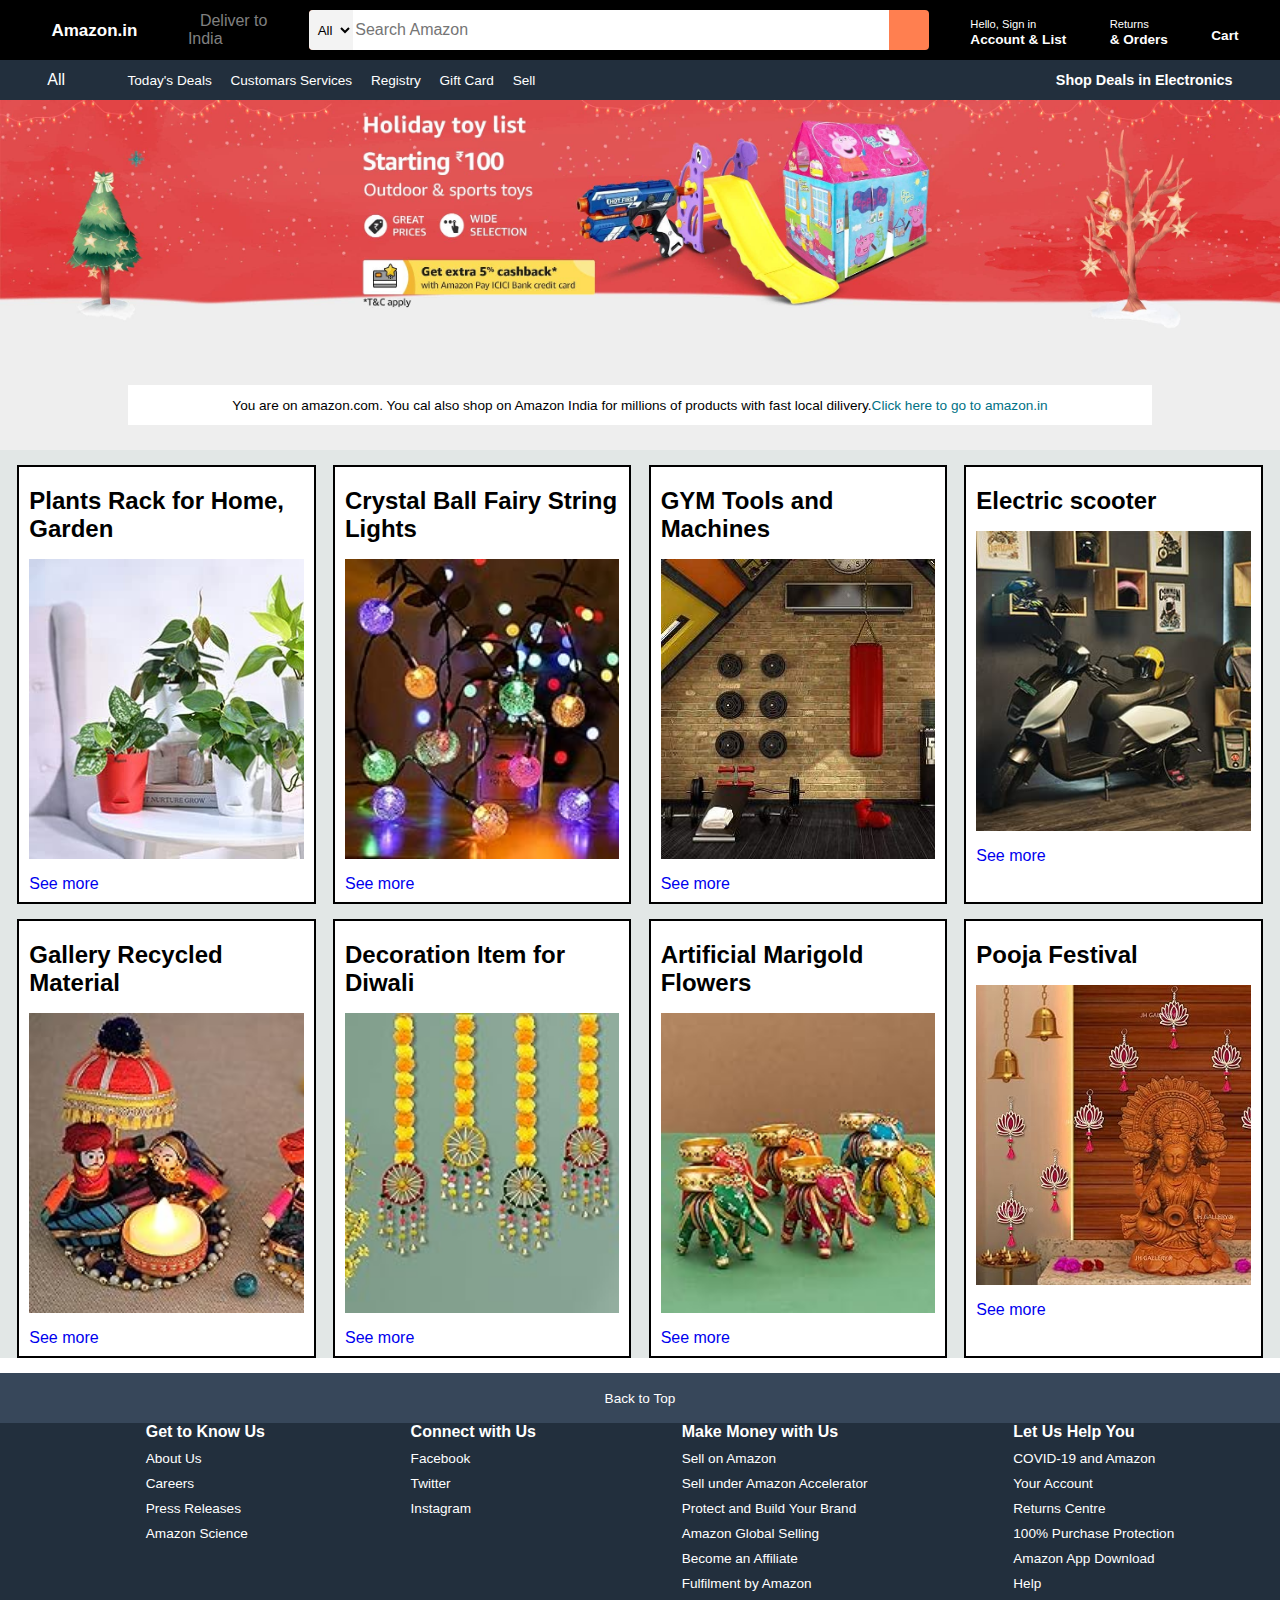
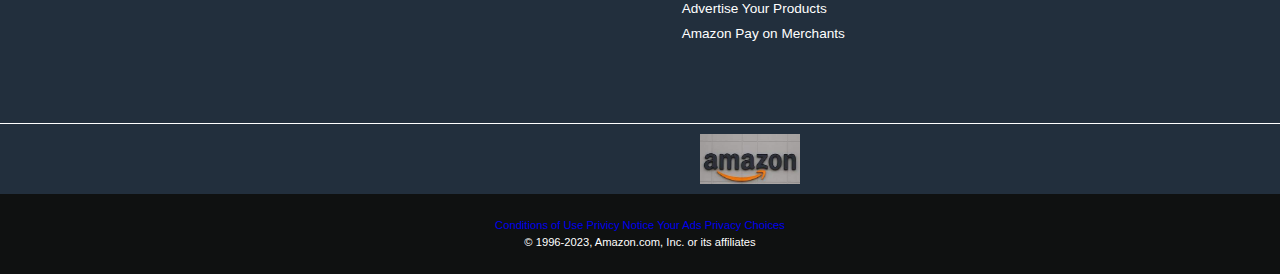
<file: index.html>
<!DOCTYPE html>
<html lang="en">
<head>
    <meta charset="UTF-8">
    <meta name="viewport" content="width=device-width, initial-scale=1.0">
    <title>Amazon Clone</title>
    <link rel="stylesheet" href="https://cdnjs.cloudflare.com/ajax/libs/font-awesome/6.5.1/css/all.min.css" integrity="sha512-DTOQO9RWCH3ppGqcWaEA1BIZOC6xxalwEsw9c2QQeAIftl+Vegovlnee1c9QX4TctnWMn13TZye+giMm8e2LwA==" crossorigin="anonymous" referrerpolicy="no-referrer" />
    <link rel="stylesheet" href="amazon_clone.css"/>
    
</head>
<body>
    <header>
        <div class="navbar">
       <div class="nav-logo border">
        <div class="logo">Amazon.in</div>
       </div>
       <div class="nav-address border">
        <p class="add-first">Deliver to</p>
        <div class="add-icon">
            <i class="fa-solid fa-location-dot"></i>
            <p class="add-second">India</p>
        </div>
       </div>


       <div class="nav-search">
        <select class="search-select">
            <option>All</option>
        </select>
        <input placeholder="Search Amazon" class="search-input" href="https://www.google.com/search?q=amazon">
        <div class="search-icon">
            <i class="fa-solid fa-magnifying-glass"></i>
        </div>
       </div>


       <div class="nav-signin border">
        <a href="signin.html"><span>Hello, Sign in</span></a>
        <p class="nav-second">Account & List</p>
       </div>



       <div class="nav-signin border">
        <p><span>Returns</span></p>
        <p class="nav-second">& Orders</p>
       </div>


       <div class="nav-cart border">
        <i class="fa-solid fa-cart-shopping"></i>
        Cart
           </div>
        </div>

    
         <div class="panel">
            <div class="panel-all">
                <i class="fa-solid fa-bars"></i>
                All
            </div>
            <div class="panel-ops">
                <p>Today's Deals</p>
                <p>Customars Services</p>
                <p>Registry</p>
                <p>Gift Card</p>
                <p>Sell</p>
            </div>
            <div class="panel-deals">
                Shop Deals in Electronics
            </div>


         </div>     
    </header>

 <div class="hero-section">
    <div class="hero-massage">
        <p>You are on amazon.com. You cal also shop on Amazon India for millions of products with fast local dilivery.<a href="#">Click here to go to amazon.in</a></p>
    </div>
 </div>

   <div class="shop-section">
    <div class="box1 box">
       <div class="box-content">
        <h2>Plants Rack for Home, Garden</h2>
        <div class="box-img" style="background-image: url('box-1 img.jpg');"></div>
        <p><a href="#">See more</a></p>
       </div>
    </div>
    <div class="box2 box">
        <div class="box-content">
            <h2>Crystal Ball Fairy String Lights</h2>
            <div class="box-img" style="background-image: url('box-11 img.jpg');"></div>
            <p><a href="#">See more</a></p>
           </div>
    </div>
    <div class="box3 box">
        <div class="box-content">
            <h2>GYM Tools and Machines</h2>
            <div class="box-img" style="background-image: url('box-10 img.jpg');"></div>
            <p><a href="#">See more</a></p>
           </div>
    </div>
    <div class="box4 box">
        <div class="box-content">
            <h2>Electric scooter</h2>
            <div class="box-img" style="background-image: url('box-9 img.jpg');"></div>
            <p><a href="#">See more</a></p>
           </div>
    </div>
    <div class="box4 box">
        <div class="box-content">
            <h2>Gallery Recycled Material</h2>
            <div class="box-img" style="background-image: url('box-5 img.jpg');"></div>
            <p><a href="#">See more</a></p>
           </div>
    </div>
    <div class="box4 box">
        <div class="box-content">
            <h2>Decoration Item for Diwali</h2>
            <div class="box-img" style="background-image: url('box-6 img.jpg');"></div>
            <p><a href="#">See more</a></p>
           </div>
    </div>
    <div class="box4 box">
        <div class="box-content">
            <h2>Artificial Marigold Flowers</h2>
            <div class="box-img" style="background-image: url('box-7 img.jpg');"></div>
            <p><a href="#">See more</a></p>
           </div>
    </div>
    <div class="box4 box">
        <div class="box-content">
            <h2>Pooja Festival</h2>
            <div class="box-img" style="background-image: url('box-8 img.jpg');"></div>
            <p><a href="#">See more</a></p>
           </div>
    </div>
   </div>

   <footer>
    <div class="foot-panel-1">
        Back to Top
    </div>
    <div class="foot-panel-2">
        <ul>
           <p>Get to Know Us</p>
           <a href="#">About Us</a>
           <a href="#">Careers</a>
           <a href="#">Press Releases</a>
           <a href="#">Amazon Science</a>
        </ul>
        <ul>
            <p>Connect with Us</p>
            <a href="#">Facebook</a>
            <a href="#">Twitter</a>
            <a href="#">Instagram</a>
         </ul>
         <ul>
            <p>Make Money with Us</p>
            <a href="#">Sell on Amazon</a>
            <a href="#">Sell under Amazon Accelerator</a>
            <a href="#">Protect and Build Your Brand</a>
            <a href="#">Amazon Global Selling</a>
            <a href="#">Become an Affiliate</a>
            <a href="#">Fulfilment by Amazon</a>
            <a href="#">Advertise Your Products</a>
            <a href="#">Amazon Pay on Merchants</a>
         </ul>
         <ul>
            <p>Let Us Help You</p>
            <a href="#">COVID-19 and Amazon</a>
            <a href="#">Your Account</a>
            <a href="#">Returns Centre</a>
            <a href="#">100% Purchase Protection</a>
            <a href="#">Amazon App Download</a>
            <a href="#">Help</a>
         </ul>
    </div>

    <div class="foot-panel-3">
        <div class="logo-2"></div>
    </div>

    <div class="foot-panel-4">
        <div class="pages">
            <a href="#">Conditions of Use</a>
            <a href="#">Privicy Notice</a>
            <a href="#">Your Ads Privacy Choices</a>
        </div>
        <div class="copyright">
            © 1996-2023, Amazon.com, Inc. or its affiliates

        </div>
    </div>
   </footer>
</body>
</html>
</file>
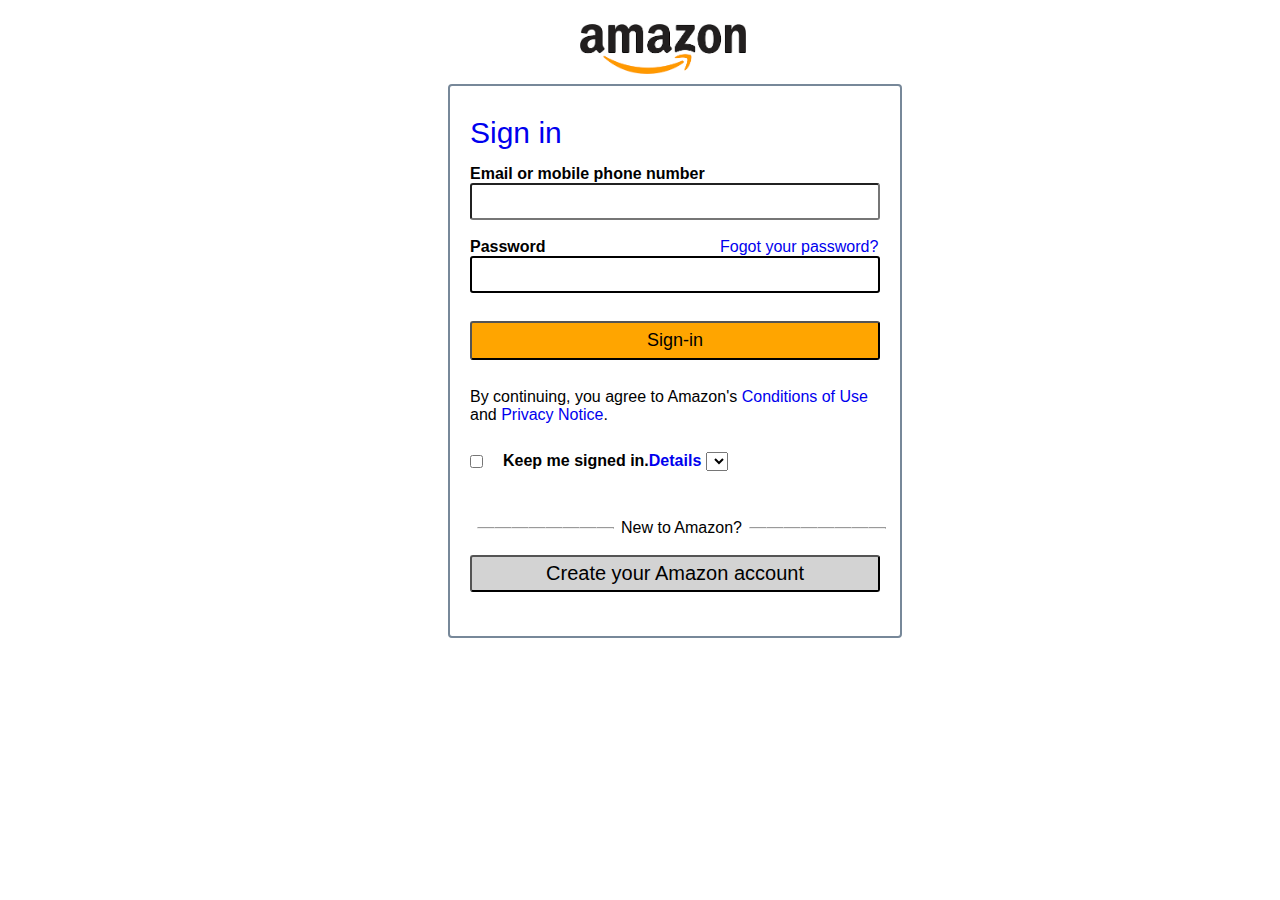
<file: signin.html>
<!DOCTYPE html>
<html lang="en">
<head>
    <meta charset="UTF-8">
    <meta name="viewport" content="width=device-width, initial-scale=1.0">
    <link rel="stylesheet" href="signin.css">
    <title>sign.in</title>
</head>
<body>
    <div class="bigbox">
        <div class="logo">
                <img src="[data-uri]">
        </div>
    </div>
    <div class="signinbox">
        <a href="signin.html" class="signin">Sign in</a>
        <leagend>
            <label for="number">Email or mobile phone number</label>
            
            </leagend>
            <input type="text" class="number">
        <br>
        <leagend>
            <label for="password" class="labelproject">Password</label>
            <a href="forgotpassword" class="forgotpass">Fogot your password?</a>
        </leagend>
        <input type="password" class="password">
        <br>
        <button class="sign-in">
            Sign-in
        </button>
        <br>
        <div class="terms">
            By continuing, you agree to Amazon's
            <a href="#">Conditions of Use</a>
            and
            <a href="#">Privacy Notice</a>.
        </div>
        <br>
        
        <div class="checkboxall">
            <input type="checkbox" class="checkbox">
        <label for="checkbox">Keep me signed in.<a href="#">Details</a>
        <select></select>
        </label>
        </div>

        <br>
       <div class="new">

        <hr>
        <hr>
        
        <hr>
        <hr>
        <hr>
        <hr>
        <hr>
        <hr>

        <p class="content">New to Amazon?</p>

        <hr>
        <hr>
        <hr>
        <hr>
    
        <hr>
        <hr>
        <hr>
        <hr>

       </div>

        <br>
       
            <button class="account">
                Create your Amazon account
            </button>        
       
    </div>
</body>
</html>
</file>
<file: amazon_clone.css>
*{
    margin: 0;
    font-family: Arial;
    border:border-box;
}
.navbar{
    height: 60px;
    background-color: black;
    color: white;
    display: flex;
    align-items: center;
    justify-content: space-evenly;
}
.nav-logo{

    height: 50px;
    width: 100px;
}
.logo{
    font-size: 17px;
    font-weight: bold;
    line-height: 3;
    padding: 0px 10px;
    background-size: cover;
    height: 50px;
    width: 100%;
}
.border{
    border: 2px solid transparent;
}
.border:hover{
    border: 2px solid white;
}
/* box2 */
.add-first{
    color: gray;
    font-size: 1rem;
    margin-left: 15px;
}
.add-second{
    font-size: 1rem;
    color: gray;
    margin-left: 3px;
}
.add-icon{
    display: flex;
    align-items: center;
}

/* box 3 */
.nav-search{
    display: flex;
    background-color: coral;
    width: 620px;
    height: 40px;
    border-radius: 4px;
}
.search-select{
    background-color: #f3f3f3;
    width: 50px;
    text-align: center;
    border-top-left-radius: 4px;
    border-bottom-left-radius: 4px;
    border: none;
}
.search-input{
    width: 600px;
    font-size: 1rem;
    border: none;
}
.search-icon{
    width: 45px;
    display: flex;
    justify-content: space-evenly;
    align-items: center;
    color: #0f1111;
}


.nav-search:hover{
    border: 2px solid orange;
}


/* box 4 */
span{
    font-size: 0.7rem;
    color: white;
}
.nav-second{
    font-size: 0.85rem;
    font-weight: bold;
}

/* box 6 */
.nav-cart i{
    font-size: 30px;
}
.nav-cart{
    font-size: 0.85rem;
    font-weight: bold;
}

/* panel */

.panel{
    height: 40px;
    background-color: #222f3d;
    display: flex;
    color: white;
    align-items: center;
    justify-content: space-evenly;
}
.panel-ops p{
    display: inline;
    margin-left: 15px;
}
.panel-ops{
    width: 70%;
    font-size: 0.85rem;
}
.panel-deals{
    font-size: 0.9rem;
    font-weight: bold;
}


/* hero-section */
.hero-section{
    background-image: url("hero_section_image.jpg");
    background-size: cover;
    height: 350px;
    display: flex;
    justify-content: center;
    align-items: flex-end;
}
.hero-massage{
    background-color: white;
    color: black;
    height: 40px;
    display: flex;
    align-items: center;
    justify-content: center;
    font-size: 0.85rem;
    width: 80%;
    margin-bottom: 25px;
}
.hero-massage a{
color: #007185;
}

/* shop-section */
.shop-section{
    display: flex;
    flex-wrap: wrap;
    justify-content: space-evenly;
    background-color: #e2e7e6;
}
.box{
    height: 400px;
    border: 2px solid black;
    width: 23%;
    background-color: white;
    padding: 20px 0px 15px;
    margin-top: 15px;
   
}
a{
    text-decoration: none; 
}
.box-img{
    height: 300px;
    background-size: cover;
    margin-top: 1rem;
    margin-bottom: 1rem;
}
.box-content{
    margin-left: 10px;
    margin-right: 10px;
}
.box-content a:hover{
    color: brown;
}
.box:hover{
    box-shadow: 5px 10px 10px black;
}
/* footer */
footer{
    margin-top: 15px;
}
.foot-panel-1{
    height: 50px;
    background-color: #37475a;
    color: white;
    display: flex;
    justify-content: center;
    align-items: center;
    font-size: 0.85rem;
}
.foot-panel-2{
    background-color: #222f3d;
    color: white;
    height: 300px;
    display: flex;
    justify-content: space-evenly;
}
 
ul{backgro
    margin-top: 20px;
}

ul p{
    font-weight: bold;
}

ul a{
display: block;
font-size: 0.85rem;
margin-top: 10px;
color: white;
}

.foot-panel-3{
    background-color: #222f3d;
    color: white;
    border-top: 1px solid white;
    height: 70px;
}

.logo-2{
    background-image: url("amazon logo new.jpeg");
    background-size: cover;
    height: 50px;
    width: 100px;
    justify-content: center;
    align-items: center;
    margin-left: 700px;
    margin-top: 10px;
}

.foot-panel-4{
    background-color: #0f1111;
    color: white;
    height: 80px;
   
}

.pages{
    font-size: 0.7rem;
    text-align: center;
    padding-top: 25px;
}

.copyright{
    padding-top: 5px;
font-size: 0.7rem;
text-align: center;
}
ul a:hover{
    text-decoration: underline;
}
</file>
<file: signin.css>
*{
    margin: 0;
    font-family: Arial;
    border:border-box;
}
.bigbox{
    height: 60px;
    width: 100%;
    border: 2px solid transparent;
    margin-top: 20px;
}

.bigbox .logo img{
    height:50px ;
    border: 2px solid transparent;
    margin-left: 45%;
}
.signinbox{
    border: 2px solid lightslategray;
    border-radius: 4px;
    height: 550px;
    width: 450px;
    margin-left: 35%;
    display: flex;
    flex-direction: column;
}
.signinbox .signin{
    font-weight: 40px;
    font-size: 30px;
    margin-left: 20px;
    margin-top: 30px;
    margin-bottom: 15px;
}
label{
    font-weight: bold;
    padding: 10px;
    margin-left: 10px;
}
.number{
    font-size: 20px;
    margin-left: 20px;
    margin-right: 20px;
    border-radius: 3px;
    padding: 5px;
}
input:hover{
    border: 2px solid orange;
}
.password{
    display: flex;
    border: 2px solid black;
    border-radius: 3px;
    margin-left: 20px;
    margin-right: 20px;
    padding: 5px;
    font-size: 20px;
}
.forgotpass{
    margin-left: 160px;
    text-decoration: none;
}
button:hover{
    background-color: lightsalmon;
}
.sign-in{
    background-color: orange;
    border-radius: 3px;
    margin-left: 20px;
    margin-right: 20px;
    margin-top: 10px;
    padding: 7px;
    font-size: 18px;
    font-weight: 500;
}
.terms{
    margin-left: 20px;
    margin-right: 20px;
    margin-top: 10px;
    font-weight: 500;
}
a{
    text-decoration: none;
}
.checkbox{
    display: flex;
    
}
.checkboxall{
    display: flex;
    margin-left: 20px;
}
.new{
    display: flex;
    flex-direction: row;
    margin-top: 20px;
    margin-left: 20px;
}
.new hr{
    transform: rotate(90deg);
    margin-left: 15px;
}
.content{
    margin-left: 15px;
}
.account{
    border-radius: 3px;
    margin-left: 20px;
    margin-right: 20px;
    padding: 5px;
    font-size: 20px;
    background-color: lightgray;
}
</file>
